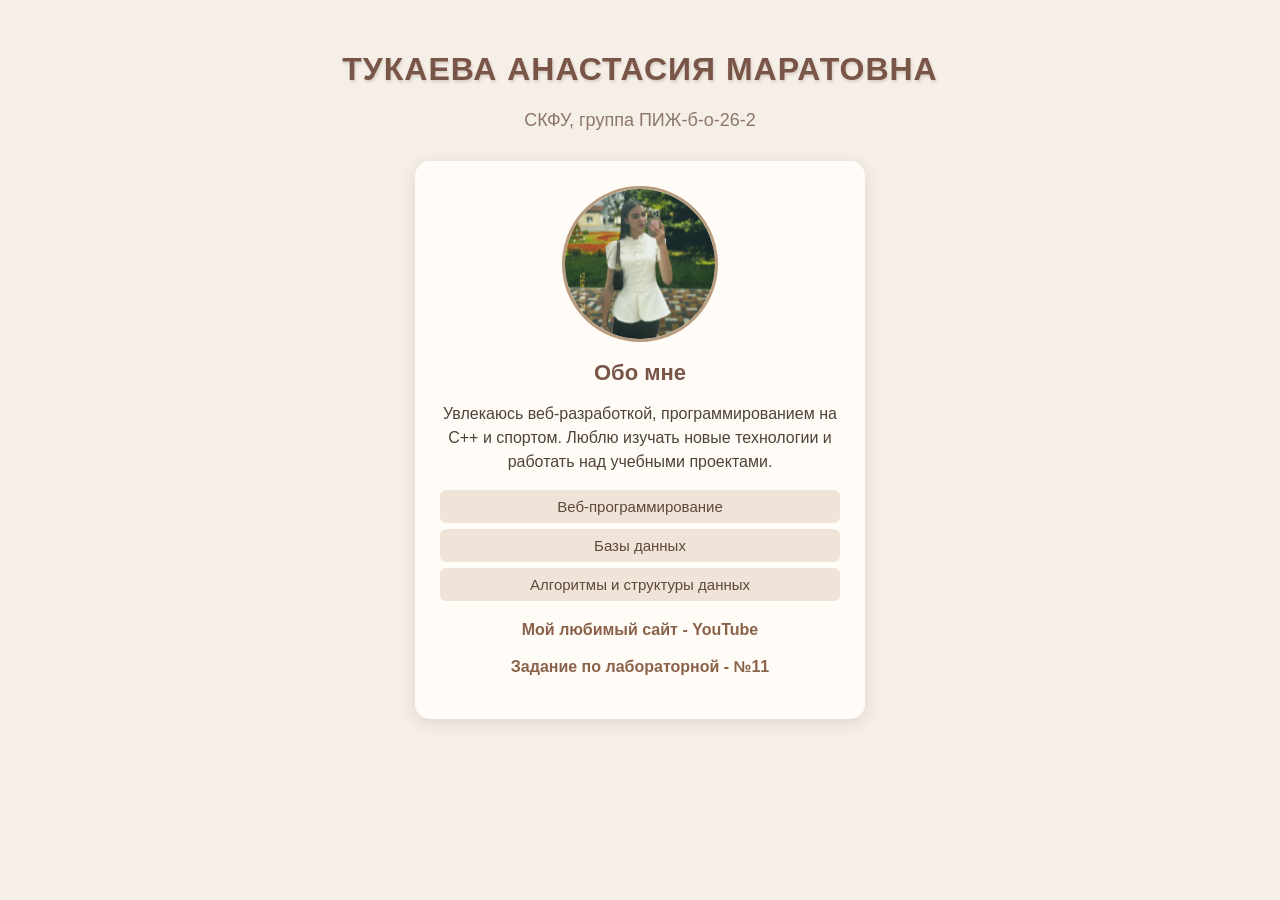
<file: LR-3.1/index.html>
<!DOCTYPE html>
<html lang="ru">
<head>
 <meta charset="UTF-8">
 <meta name="viewport" content="width=device-width, initial-scale=1.0">
 <title>Карточка студента</title>
 <!-- Подключение внешнего файла стилей -->
 <link rel="stylesheet" href="styles.css">
</head>
<body>
 <!-- Заголовок первого уровня: ФИО -->
 <h1>Тукаева Анастасия Маратовна</h1>
 <!-- Абзац с информацией об учебном заведении -->
 <p class="institution">СКФУ, группа ПИЖ-б-о-26-2</p>
 <!-- Основной блок-карточка -->
 <div class="card">
 <!-- Аватар -->
 <img src="avatar.jpg" alt="Фото студента" class="avatar">
 <!-- Подзаголовок -->
 <h2>Обо мне</h2>
 <!-- Описание -->
 <p>
 Увлекаюсь веб-разработкой, программированием на С++
 и спортом. Люблю изучать новые технологии и работать
 над учебными проектами.
 </p>
 <!-- Список любимых предметов -->
 <ul>
 <li>Веб-программирование</li>
 <li>Базы данных</li>
 <li>Алгоритмы и структуры данных</li>
 </ul>
 <!-- Ссылка на любимый сайт -->
 <a href="https://youtube.com/" target="_blank">
 Мой любимый сайт - YouTube 


<!-- Ссылка на любимый сайт -->
<p> <a href="file:///C:/Users/Huawei/Desktop/ИнфТехнИПрогр/LR-3.2/index.html
">
Задание по лабораторной - №11
</p>
 </a>
 </div>
</body>
</html>
</file>
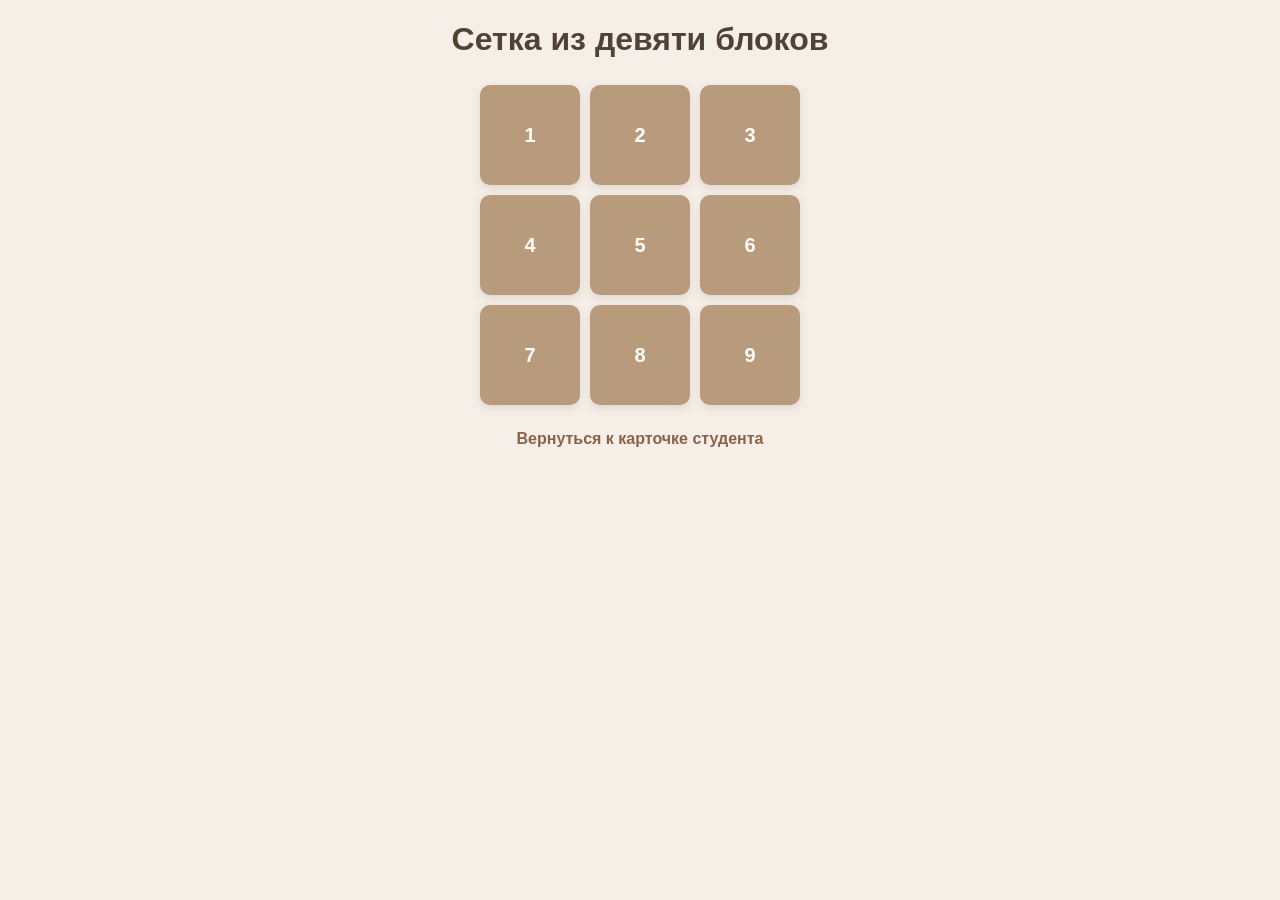
<file: LR-3.2/index.html>
<!DOCTYPE html>
<html lang="ru">
<head>
    <meta charset="UTF-8">
    <meta name="viewport" content="width=device-width, initial-scale=1.0">
    <title>Сетка 3 на 3</title>
    <link rel="stylesheet" href="styles.css">
</head>
<body>

    <h1>Сетка из девяти блоков</h1>
<div class="grid">


<a href="file:///C:/Users/Huawei/Desktop/ИнфТехнИПрогр/LR-3.1/index.html
">
    <div class="block">1</div>
    <div class="block">2</div>
    <div class="block">3</div>
    <div class="block">4</div>
    <div class="block">5</div>
    <div class="block">6</div>
    <div class="block">7</div>
    <div class="block">8</div>
    <div class="block">9</div>
</div>
<p>
    <a href="C:\Users\Huawei\Desktop\ИнфТехнИПрогр\LR-3.1\index.html">
        Вернуться к карточке студента
    </a>
</p>
</body>
</html>
</file>
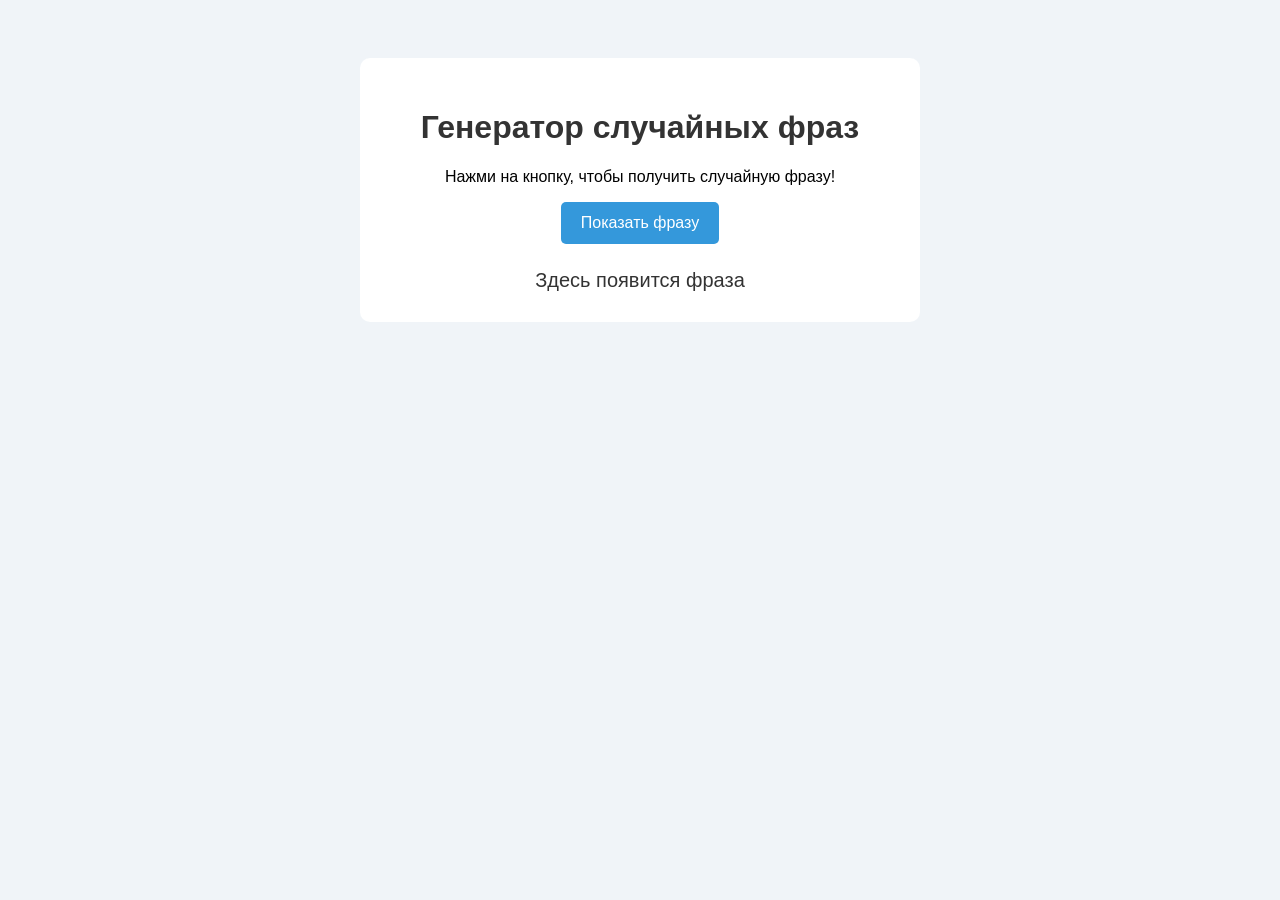
<file: LR-4/index.html>
<!DOCTYPE html>
<html lang="ru">
<head>
    <meta charset="UTF-8">
    <meta name="viewport" content="width=device-width, initial-scale=1.0">
    <title>Случайная фраза</title>

    <style>
        body {
            font-family: Arial, sans-serif;
            background-color: #f0f4f8;
            text-align: center;
            padding: 50px;
        }

        .container {
            background-color: white;
            padding: 30px;
            border-radius: 10px;
            max-width: 500px;
            margin: 0 auto;
        }

        h1 {
            color: #333;
        }

        button {
            background-color: #3498db;
            color: white;
            padding: 12px 20px;
            border: none;
            border-radius: 5px;
            cursor: pointer;
            font-size: 16px;
        }

        button:hover {
            background-color: #2980b9;
        }

        #phrase {
            font-size: 20px;
            margin-top: 25px;
            color: #333;
        }
    </style>
</head>

<body>
    <div class="container">
        <h1>Генератор случайных фраз</h1>

        <p>Нажми на кнопку, чтобы получить случайную фразу!</p>

        <button id="phraseButton">Показать фразу</button>

        <div id="phrase">Здесь появится фраза</div>
    </div>

    <script src="script.js"></script>
</body>
</html>
</file>
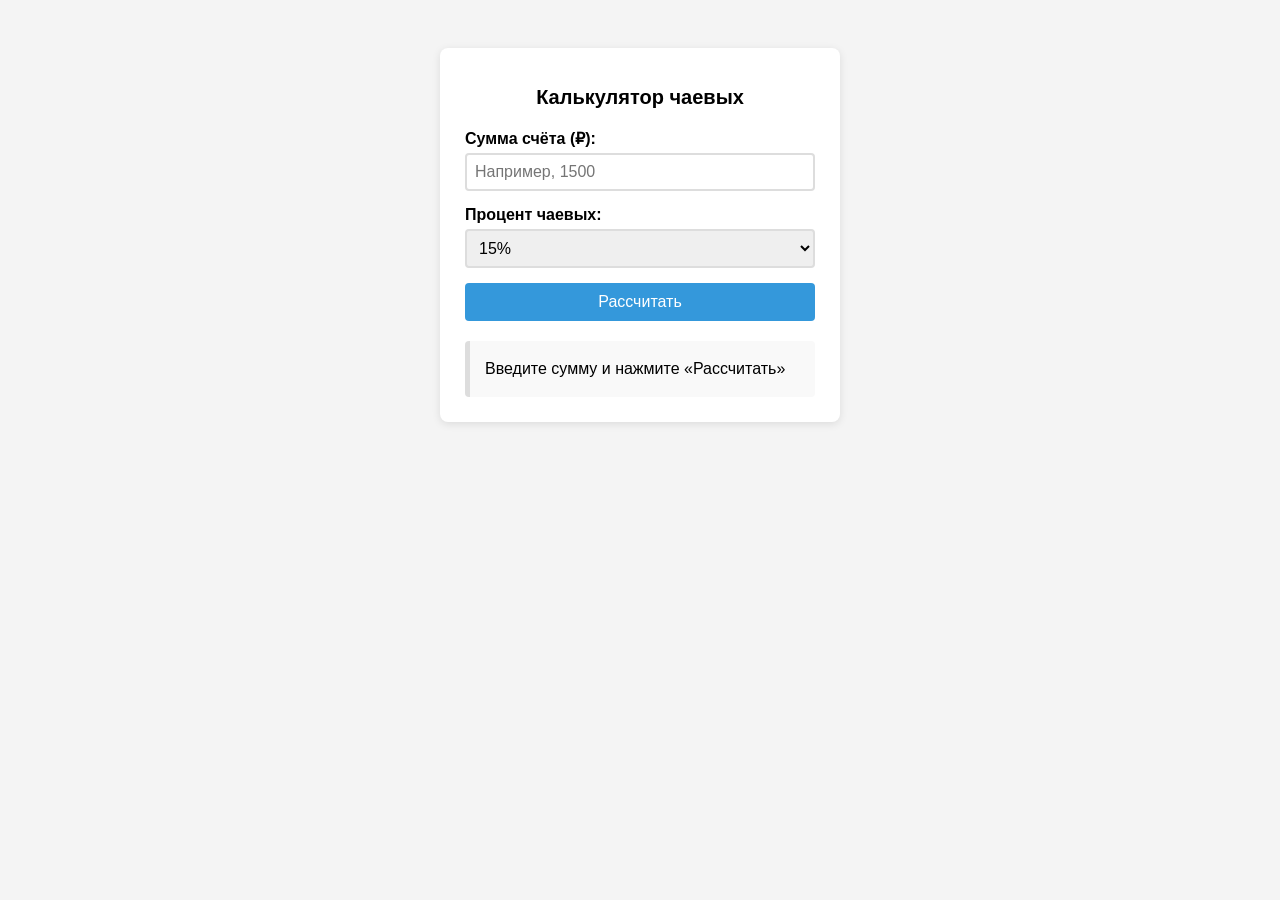
<file: LR-4/tip-calculator/index.html>
<!DOCTYPE html>
<html lang="ru">
<head>
    <meta charset="UTF-8">
    <title>Калькулятор чаевых</title>
    <style>
        body {
            font-family: Arial, sans-serif;
            background: #f4f4f4;
            display: flex;
            justify-content: center;
            padding: 40px;
        }
        .container {
            background: white;
            padding: 25px;
            border-radius: 8px;
            width: 350px;
            box-shadow: 0 2px 8px rgba(0, 0, 0, 0.1);
        }
        h1 {
            font-size: 20px;
            margin-bottom: 20px;
            text-align: center;
        }
        label {
            display: block;
            margin-bottom: 5px;
            font-weight: bold;
        }
        input, select {
            width: 100%;
            padding: 8px;
            margin-bottom: 15px;
            border: 2px solid #ddd;
            border-radius: 4px;
            font-size: 16px;
            box-sizing: border-box;
        }
        button {
            width: 100%;
            padding: 10px;
            background: #3498db;
            color: white;
            border: none;
            border-radius: 4px;
            font-size: 16px;
            cursor: pointer;
        }
        button:hover {
            background: #2980b9;
        }
        #result {
            margin-top: 20px;
            padding: 15px;
            border-left: 5px solid #ddd;
            background: #f9f9f9;
            border-radius: 4px;
            line-height: 1.6;
            white-space: pre-line;
        }
    </style>
</head>
<body>
    <div class="container">
        <h1>Калькулятор чаевых</h1>
        <label for="bill">Сумма счёта (₽):</label>
        <input type="number" id="bill" placeholder="Например, 1500">
        <label for="tip">Процент чаевых:</label>
        <select id="tip">
            <option value="5">5%</option>
            <option value="10">10%</option>
            <option value="15" selected>15%</option>
            <option value="20">20%</option>
        </select>
        <button id="calcBtn">Рассчитать</button>
        <div id="result">Введите сумму и нажмите «Рассчитать»</div>
    </div>
    <script src="script.js"></script>
</body>
</html>
</file>
<file: LR-3.1/styles.css>
/* ===== Общие стили для body ===== */
body {
    font-family: Arial, sans-serif;
    background-color: #F5EFE8; /* тёплый кремовый */
    color: #514238; /* мягкий коричневый */
    margin: 0;
    padding: 30px;
}
/* ===== Заголовок h1 ===== */
h1 {
    text-align: center;
    text-transform: uppercase;
    color: #795548; /* кофейно-коричневый */
    letter-spacing: 1px;
    text-shadow: 1px 2px 3px rgba(100, 70, 50, 0.2);
}
/* ===== Абзац с учебным заведением ===== */
.institution {
    text-align: center;
    font-size: 18px;
    color: #8D7768;
    margin-bottom: 30px;
}
/* ===== Карточка ===== */
.card {
    width: 400px;
    margin: 0 auto;
    padding: 25px;
    background-color: #FFFCF8; /* почти белый, сливочный */
    border-radius: 15px;
    box-shadow: 0 4px 15px rgba(105, 75, 55, 0.15);
    text-align: center;
}
/* ===== Аватар ===== */
.avatar {
    width: 150px;
    height: 150px;
    border-radius: 50%;
    border: 3px solid #B89A7D; /* светлая карамель */
    object-fit: cover;
    display: block;
    margin: 0 auto 15px;
}
/* ===== Подзаголовок h2 ===== */
.card h2 {
    color: #795548;
    font-size: 22px;
    margin-bottom: 10px;
}
/* ===== Абзац внутри карточки ===== */
.card p {
    line-height: 1.5;
    font-size: 16px;
    margin-bottom: 15px;
}
/* ===== Список ===== */
.card ul {
    list-style: none;
    padding: 0;
    margin-bottom: 20px;
}
.card ul li {
    background-color: #F0E4D8; /* пастельный бежевый */
    color: #5D493B;
    padding: 8px 12px;
    margin-bottom: 6px;
    border-radius: 6px;
    font-size: 15px;
}
/* ===== Ссылка ===== */
.card a {
    color: #8A624A;
    text-decoration: none;
    font-weight: bold;
    transition: color 0.3s;
}
.card a:hover {
    color: #B56E4A; /* карамельный при наведении */
    text-decoration: underline;
}
</file>
<file: LR-3.2/styles.css>
/* ===== Общие стили ===== */
body {
    font-family: Arial, sans-serif;
    background-color: #F5EFE8; /* кремовый фон */
    color: #514238;
    text-align: center;
}
/* ===== Сетка из 9 блоков ===== */
.grid {
    width: 330px;
    margin: 20px auto;
    font-size: 0;
}
/* ===== Отдельные блоки ===== */
.block {
    display: inline-block;
    width: 100px;
    height: 100px;
    background-color: #B89A7D; /* пастельная карамель */
    margin: 5px;
    font-size: 20px;
    line-height: 100px;
    color: #FFFCF8; /* сливочный текст */
    vertical-align: top;
    border-radius: 10px;
    box-shadow: 0 3px 8px rgba(105, 75, 55, 0.15);
}
/* ===== Ссылки ===== */
a {
    color: #8A624A;
    text-decoration: none;
    font-weight: bold;
    transition: color 0.3s;
}
a:hover {
    color: #B56E4A; /* карамельный при наведении */
    text-decoration: underline;
}
</file>
